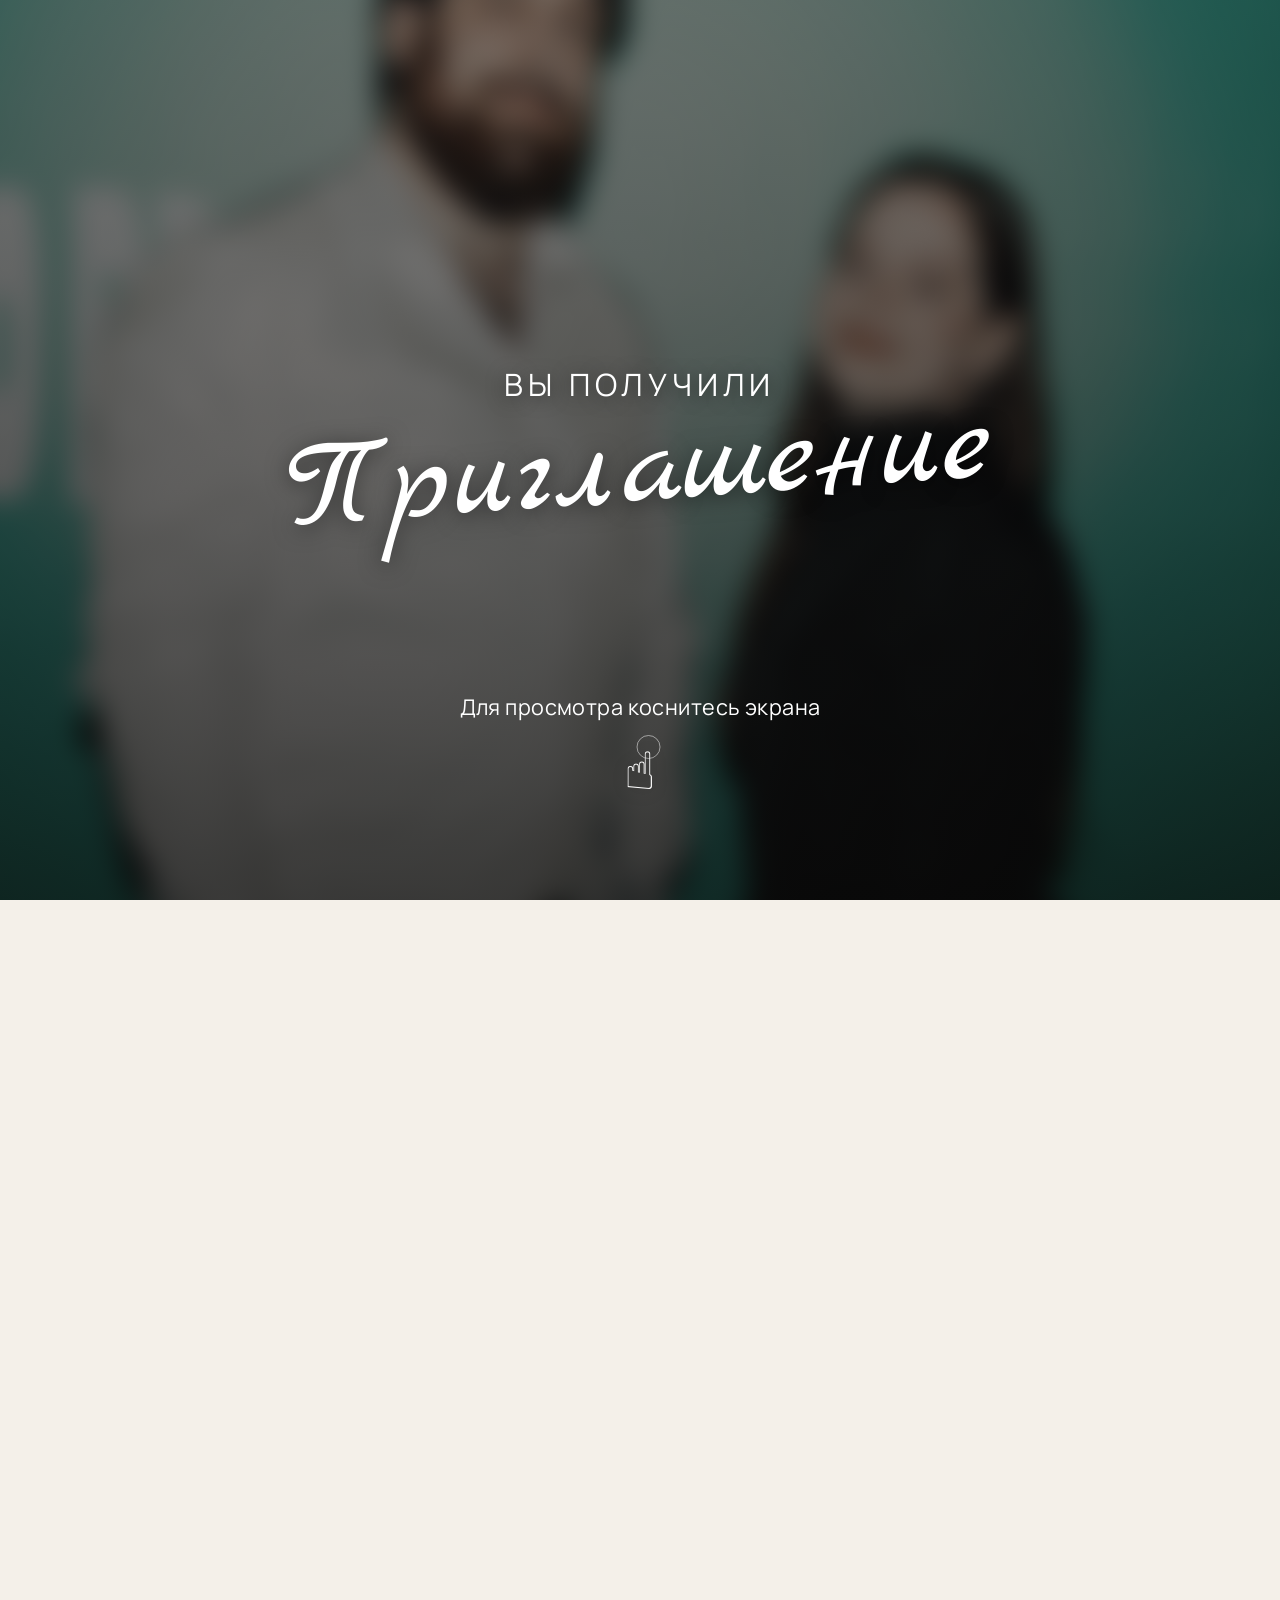
<file: index.html>
<!DOCTYPE html><html lang="ru"><head><meta charSet="utf-8"/><meta name="viewport" content="width=device-width, initial-scale=1"/><link rel="preload" as="image" href="/anton-child-restored.png"/><link rel="preload" as="image" href="/diana-child.jpg"/><link rel="preload" as="image" href="/story-together-sun.jpg"/><link rel="preload" as="image" href="/story-together-blue.jpg"/><link rel="stylesheet" href="/_next/static/chunks/0qpd5pcnrrb32.css" data-precedence="next"/><link rel="preload" as="script" fetchPriority="low" href="/_next/static/chunks/0ht900cau6_ur.js"/><script src="/_next/static/chunks/0r8nt2o8muejo.js" async=""></script><script src="/_next/static/chunks/07lhk_q6pmm3r.js" async=""></script><script src="/_next/static/chunks/turbopack-05c8c~j12fn14.js" async=""></script><script src="/_next/static/chunks/0dbhjjzl8qfwv.js" async=""></script><script src="/_next/static/chunks/0u_i_opcfye2-.js" async=""></script><title>Антон &amp; Диана — приглашение на хупу</title><meta name="description" content="Приглашение на хупу Антона и Дианы"/><link rel="shortcut icon" href="/favicon.svg"/><link rel="icon" href="/favicon.svg"/><script src="/_next/static/chunks/03~yq9q893hmn.js" noModule=""></script></head><body><div hidden=""><!--$--><!--/$--></div><button class="invitation-gate " aria-label="Открыть приглашение"><span class="gate-panel"><span class="gate-kicker">Вы получили</span><span class="gate-title">Приглашение</span></span><span class="gate-open"><em>Для просмотра коснитесь экрана</em><i class="gate-tap" aria-hidden="true"><span class="tap-hand">☝︎</span><small></small></i></span></button><main class="site-shell"><section class="hero" aria-labelledby="hero-title"><div class="hero-shade"></div><nav class="topline" aria-label="Навигация по приглашению"><a href="#details">Детали</a><span>א · ד</span><a href="#rsvp">Ответить</a></nav><div class="hero-copy reveal"><p class="eyebrow">ПРИГЛАШЕНИЕ НА ХУПУ</p><h1 id="hero-title"><span>Антон</span><i>&amp;</i><span>Диана</span></h1><div class="hero-date"><span>19</span><b>·</b><span>11</span><b>·</b><span>26</span></div></div><a class="scroll-cue" href="#hello" aria-label="Перейти к приглашению">Листайте ↓</a></section><section class="intro section" id="hello"><p class="eyebrow">ДЛЯ НАШИХ БЛИЗКИХ</p><h2>В ноябрьский вечер мы начнём нашу историю.</h2><p class="lede">Хотим прожить этот момент рядом с людьми, которые знают и любят нас настоящими. Приходите обнять нас, улыбнуться и стать частью новой семейной главы.</p><div class="arch" aria-hidden="true"><svg class="arch-line" viewBox="0 0 450 220" preserveAspectRatio="none"><path d="M0.5 219.5A224.5 219 0 0 1 449.5 219.5"></path></svg><span>א</span><span>♥</span><span>ד</span></div></section><section class="story section" aria-labelledby="story-title"><header class="story-head"><p class="eyebrow">НАША ИСТОРИЯ · ГЛАВА ПЕРВАЯ</p><h2 id="story-title">Сначала — две истории.</h2><p>Два дома, два семейных альбома. А потом — одна встреча.</p></header><div class="story-album"><figure class="story-photo story-photo-anton"><div><img src="/anton-child-restored.png" alt="Антон в детстве рядом с плюшевым медведем"/></div><figcaption><span>01</span><strong>Антон</strong><small>начало одной истории</small></figcaption></figure><p class="story-join" aria-hidden="true"><span>прошли годы</span><b>и однажды</b></p><figure class="story-photo story-photo-diana"><div><img src="/diana-child.jpg" alt="Диана в детстве с куклой"/></div><figcaption><span>02</span><strong>Диана</strong><small>начало другой истории</small></figcaption></figure></div><div class="story-present"><div class="story-present-copy"><p class="eyebrow">ГЛАВА ВТОРАЯ</p><h3>А потом<br/>мы встретились.</h3><p>С тех пор мы смотрим в одну сторону — даже когда стоим к камере по-разному.</p></div><figure class="present-photo present-photo-sun"><img src="/story-together-sun.jpg" alt="Антон и Диана вместе в солнечном саду"/><figcaption>смотреть друг на друга</figcaption></figure><figure class="present-photo present-photo-blue"><img src="/story-together-blue.jpg" alt="Антон и Диана вместе на синем фоне"/><figcaption>и всегда быть рядом</figcaption></figure><span class="story-present-mark" aria-hidden="true">א + ד</span></div><div class="story-next"><span>Следующая глава — под хупой</span><i>19 · 11 · 26</i></div></section><div class="marquee" aria-hidden="true"><div>АНТОН &amp; ДИАНА · ПОД ОДНОЙ ХУПОЙ · 19 НОЯБРЯ 2026 · АНТОН &amp; ДИАНА · ПОД ОДНОЙ ХУПОЙ · 19 НОЯБРЯ 2026 ·</div></div><section class="date-poster section" id="details" aria-label="19 ноября 2026 года, 17:00"><div class="date-number"><span>19</span><small>ноября</small></div><div class="date-facts"><p class="eyebrow">ЧЕТВЕРГ · 2026</p><h2>17:00</h2><p>Нижний Новгород<br/>Грузинская, 5А</p></div></section><section class="location section dark"><div><p class="eyebrow">ГДЕ ВСТРЕТИМСЯ</p><h2>Грузинская, 5А</h2><p>Нижний Новгород · начало в 17:00</p></div><a class="button light" href="https://yandex.ru/maps/?text=Нижний%20Новгород%2C%20Грузинская%205А" target="_blank" rel="noreferrer">Открыть карту ↗</a></section><section class="timing section"><p class="eyebrow">РИТМ ВЕЧЕРА</p><h2>Без спешки,<br/>но вовремя.</h2><div class="timeline"><div class="timeline-row"><span>16:00</span><i>01</i><div class="timeline-copy"><strong>Встреча гостей</strong><small>Приезжайте к этому времени: встретим вас и соберёмся перед началом.</small></div></div><div class="timeline-row"><span>16:30</span><i>02</i><div class="timeline-copy"><strong>Кабалат паним</strong><small>Жених в сопровождении родных и друзей идёт к невесте и покрывает её фатой. После этого все направляются к хупе.</small></div></div><div class="timeline-row"><span>17:00</span><i>03</i><div class="timeline-copy"><strong>Хупа</strong><small>Свадебная церемония под балдахином. Проходит на улице.</small></div></div><div class="timeline-row"><span>18:00</span><i>04</i><div class="timeline-copy"><strong>Праздничный ужин</strong></div></div><div class="timeline-row"><span>22:00</span><i>05</i><div class="timeline-copy"><strong>Завершение вечера</strong></div></div></div></section><section class="dress section"><div><p class="eyebrow">ДРЕСС-КОД</p><h2>Вечерний и праздничный</h2><p>Будем рады видеть вас в элегантных образах. Мужчинам рекомендуем костюм, женщинам — платья миди или макси. Просим воздержаться от полностью белых нарядов.</p></div></section><section class="countdown section dark"><p class="eyebrow">ДО НАШЕЙ ХУПЫ</p><div class="counter"><div><strong>00</strong><span>дней</span></div><div><strong>00</strong><span>часов</span></div><div><strong>00</strong><span>минут</span></div><div><strong>00</strong><span>секунд</span></div></div></section><section class="rsvp section" id="rsvp"><div class="rsvp-head"><p class="eyebrow">АНКЕТА ГОСТЯ</p><h2>Будете с нами?</h2><p>Пожалуйста, дайте ответ до 1 ноября 2026 года.</p></div><form><label>Имя и фамилия<input autoComplete="name" required="" placeholder="Как к вам обращаться" name="name"/></label><fieldset class="attendance"><legend>Планируете присутствовать?</legend><label><input type="radio" required="" name="attendance" value="yes"/><span class="choice-number">01</span><span class="choice-copy"><b>Да, буду</b><small>С радостью разделю этот день с вами</small></span><span class="choice-mark"></span></label><label><input type="radio" name="attendance" value="no"/><span class="choice-number">02</span><span class="choice-copy"><b>Не смогу</b><small>Буду мысленно рядом с вами</small></span><span class="choice-mark"></span></label></fieldset><label>Имя вашего спутника или спутницы<input placeholder="Если будете не одни" name="companion"/></label><label class="website-field" aria-hidden="true">Сайт<input tabindex="-1" autoComplete="off" name="website"/></label><button class="button" type="submit">Отправить ответ</button></form></section><footer><p>До скорой встречи</p><h2>Антон и Диана</h2><div class="footer-sign"><span class="footer-date">19 / 11 / 26</span><span aria-hidden="true">·</span><span class="footer-mark">א + ד</span></div></footer></main><!--$--><!--/$--><script src="/_next/static/chunks/0ht900cau6_ur.js" id="_R_" async=""></script><script>(self.__next_f=self.__next_f||[]).push([0])</script><script>self.__next_f.push([1,"1:\"$Sreact.fragment\"\n2:I[39756,[\"/_next/static/chunks/0dbhjjzl8qfwv.js\"],\"default\"]\n3:I[37457,[\"/_next/static/chunks/0dbhjjzl8qfwv.js\"],\"default\"]\n4:I[47257,[\"/_next/static/chunks/0dbhjjzl8qfwv.js\"],\"ClientPageRoot\"]\n5:I[31713,[\"/_next/static/chunks/0dbhjjzl8qfwv.js\",\"/_next/static/chunks/0u_i_opcfye2-.js\"],\"default\"]\n8:I[97367,[\"/_next/static/chunks/0dbhjjzl8qfwv.js\"],\"OutletBoundary\"]\n9:\"$Sreact.suspense\"\nb:I[97367,[\"/_next/static/chunks/0dbhjjzl8qfwv.js\"],\"ViewportBoundary\"]\nd:I[97367,[\"/_next/static/chunks/0dbhjjzl8qfwv.js\"],\"MetadataBoundary\"]\nf:I[68027,[\"/_next/static/chunks/0dbhjjzl8qfwv.js\"],\"default\",1]\n:HL[\"/_next/static/chunks/0qpd5pcnrrb32.css\",\"style\"]\n"])</script><script>self.__next_f.push([1,"0:{\"P\":null,\"c\":[\"\",\"\"],\"q\":\"\",\"i\":false,\"f\":[[[\"\",{\"children\":[\"__PAGE__\",{}]},\"$undefined\",\"$undefined\",16],[[\"$\",\"$1\",\"c\",{\"children\":[[[\"$\",\"link\",\"0\",{\"rel\":\"stylesheet\",\"href\":\"/_next/static/chunks/0qpd5pcnrrb32.css\",\"precedence\":\"next\",\"crossOrigin\":\"$undefined\",\"nonce\":\"$undefined\"}],[\"$\",\"script\",\"script-0\",{\"src\":\"/_next/static/chunks/0dbhjjzl8qfwv.js\",\"async\":true,\"nonce\":\"$undefined\"}]],[\"$\",\"html\",null,{\"lang\":\"ru\",\"children\":[\"$\",\"body\",null,{\"children\":[\"$\",\"$L2\",null,{\"parallelRouterKey\":\"children\",\"error\":\"$undefined\",\"errorStyles\":\"$undefined\",\"errorScripts\":\"$undefined\",\"template\":[\"$\",\"$L3\",null,{}],\"templateStyles\":\"$undefined\",\"templateScripts\":\"$undefined\",\"notFound\":[[[\"$\",\"title\",null,{\"children\":\"404: This page could not be found.\"}],[\"$\",\"div\",null,{\"style\":{\"fontFamily\":\"system-ui,\\\"Segoe UI\\\",Roboto,Helvetica,Arial,sans-serif,\\\"Apple Color Emoji\\\",\\\"Segoe UI Emoji\\\"\",\"height\":\"100vh\",\"textAlign\":\"center\",\"display\":\"flex\",\"flexDirection\":\"column\",\"alignItems\":\"center\",\"justifyContent\":\"center\"},\"children\":[\"$\",\"div\",null,{\"children\":[[\"$\",\"style\",null,{\"dangerouslySetInnerHTML\":{\"__html\":\"body{color:#000;background:#fff;margin:0}.next-error-h1{border-right:1px solid rgba(0,0,0,.3)}@media (prefers-color-scheme:dark){body{color:#fff;background:#000}.next-error-h1{border-right:1px solid rgba(255,255,255,.3)}}\"}}],[\"$\",\"h1\",null,{\"className\":\"next-error-h1\",\"style\":{\"display\":\"inline-block\",\"margin\":\"0 20px 0 0\",\"padding\":\"0 23px 0 0\",\"fontSize\":24,\"fontWeight\":500,\"verticalAlign\":\"top\",\"lineHeight\":\"49px\"},\"children\":404}],[\"$\",\"div\",null,{\"style\":{\"display\":\"inline-block\"},\"children\":[\"$\",\"h2\",null,{\"style\":{\"fontSize\":14,\"fontWeight\":400,\"lineHeight\":\"49px\",\"margin\":0},\"children\":\"This page could not be found.\"}]}]]}]}]],[]],\"forbidden\":\"$undefined\",\"unauthorized\":\"$undefined\"}]}]}]]}],{\"children\":[[\"$\",\"$1\",\"c\",{\"children\":[[\"$\",\"$L4\",null,{\"Component\":\"$5\",\"serverProvidedParams\":{\"searchParams\":{},\"params\":{},\"promises\":[\"$@6\",\"$@7\"]}}],[[\"$\",\"script\",\"script-0\",{\"src\":\"/_next/static/chunks/0u_i_opcfye2-.js\",\"async\":true,\"nonce\":\"$undefined\"}]],[\"$\",\"$L8\",null,{\"children\":[\"$\",\"$9\",null,{\"name\":\"Next.MetadataOutlet\",\"children\":\"$@a\"}]}]]}],{},null,false,null]},null,false,null],[\"$\",\"$1\",\"h\",{\"children\":[null,[\"$\",\"$Lb\",null,{\"children\":\"$Lc\"}],[\"$\",\"div\",null,{\"hidden\":true,\"children\":[\"$\",\"$Ld\",null,{\"children\":[\"$\",\"$9\",null,{\"name\":\"Next.Metadata\",\"children\":\"$Le\"}]}]}],null]}],false]],\"m\":\"$undefined\",\"G\":[\"$f\",[[\"$\",\"link\",\"0\",{\"rel\":\"stylesheet\",\"href\":\"/_next/static/chunks/0qpd5pcnrrb32.css\",\"precedence\":\"next\",\"crossOrigin\":\"$undefined\",\"nonce\":\"$undefined\"}]]],\"S\":true,\"h\":null,\"s\":\"$undefined\",\"l\":\"$undefined\",\"p\":\"$undefined\",\"d\":\"$undefined\",\"b\":\"RX94Nw2mMh2facPyUw-ay\"}\n"])</script><script>self.__next_f.push([1,"6:{}\n7:\"$0:f:0:1:1:children:0:props:children:0:props:serverProvidedParams:params\"\n"])</script><script>self.__next_f.push([1,"c:[[\"$\",\"meta\",\"0\",{\"charSet\":\"utf-8\"}],[\"$\",\"meta\",\"1\",{\"name\":\"viewport\",\"content\":\"width=device-width, initial-scale=1\"}]]\n"])</script><script>self.__next_f.push([1,"10:I[27201,[\"/_next/static/chunks/0dbhjjzl8qfwv.js\"],\"IconMark\"]\na:null\ne:[[\"$\",\"title\",\"0\",{\"children\":\"Антон \u0026 Диана — приглашение на хупу\"}],[\"$\",\"meta\",\"1\",{\"name\":\"description\",\"content\":\"Приглашение на хупу Антона и Дианы\"}],[\"$\",\"link\",\"2\",{\"rel\":\"shortcut icon\",\"href\":\"/favicon.svg\"}],[\"$\",\"link\",\"3\",{\"rel\":\"icon\",\"href\":\"/favicon.svg\"}],[\"$\",\"$L10\",\"4\",{}]]\n"])</script></body></html>
</file>
<file: _next/static/chunks/0qpd5pcnrrb32.css>
@import "https://fonts.googleapis.com/css2?family=Manrope:wght@300;400;500;600&family=Marck+Script&family=Prata&display=swap";
@layer theme{:root,:host{--font-sans:ui-sans-serif, system-ui, sans-serif, "Apple Color Emoji", "Segoe UI Emoji", "Segoe UI Symbol", "Noto Color Emoji";--font-mono:ui-monospace, SFMono-Regular, Menlo, Monaco, Consolas, "Liberation Mono", "Courier New", monospace;--spacing:.25rem;--default-font-family:var(--font-sans);--default-mono-font-family:var(--font-mono)}}@layer base{*,:after,:before,::backdrop{box-sizing:border-box;border:0 solid;margin:0;padding:0}::file-selector-button{box-sizing:border-box;border:0 solid;margin:0;padding:0}html,:host{-webkit-text-size-adjust:100%;tab-size:4;line-height:1.5;font-family:var(--default-font-family,ui-sans-serif, system-ui, sans-serif, "Apple Color Emoji", "Segoe UI Emoji", "Segoe UI Symbol", "Noto Color Emoji");font-feature-settings:var(--default-font-feature-settings,normal);font-variation-settings:var(--default-font-variation-settings,normal);-webkit-tap-highlight-color:transparent}hr{height:0;color:inherit;border-top-width:1px}abbr:where([title]){-webkit-text-decoration:underline dotted;text-decoration:underline dotted}h1,h2,h3,h4,h5,h6{font-size:inherit;font-weight:inherit}a{color:inherit;-webkit-text-decoration:inherit;-webkit-text-decoration:inherit;-webkit-text-decoration:inherit;-webkit-text-decoration:inherit;text-decoration:inherit}b,strong{font-weight:bolder}code,kbd,samp,pre{font-family:var(--default-mono-font-family,ui-monospace, SFMono-Regular, Menlo, Monaco, Consolas, "Liberation Mono", "Courier New", monospace);font-feature-settings:var(--default-mono-font-feature-settings,normal);font-variation-settings:var(--default-mono-font-variation-settings,normal);font-size:1em}small{font-size:80%}sub,sup{vertical-align:baseline;font-size:75%;line-height:0;position:relative}sub{bottom:-.25em}sup{top:-.5em}table{text-indent:0;border-color:inherit;border-collapse:collapse}:-moz-focusring{outline:auto}progress{vertical-align:baseline}summary{display:list-item}ol,ul,menu{list-style:none}img,svg,video,canvas,audio,iframe,embed,object{vertical-align:middle;display:block}img,video{max-width:100%;height:auto}button,input,select,optgroup,textarea{font:inherit;font-feature-settings:inherit;font-variation-settings:inherit;letter-spacing:inherit;color:inherit;opacity:1;background-color:#0000;border-radius:0}::file-selector-button{font:inherit;font-feature-settings:inherit;font-variation-settings:inherit;letter-spacing:inherit;color:inherit;opacity:1;background-color:#0000;border-radius:0}:where(select:is([multiple],[size])) optgroup{font-weight:bolder}:where(select:is([multiple],[size])) optgroup option{padding-inline-start:20px}::file-selector-button{margin-inline-end:4px}::placeholder{opacity:1}@supports (not ((-webkit-appearance:-apple-pay-button))) or (contain-intrinsic-size:1px){::placeholder{color:currentColor}@supports (color:color-mix(in lab, red, red)){::placeholder{color:color-mix(in oklab, currentcolor 50%, transparent)}}}textarea{resize:vertical}::-webkit-search-decoration{-webkit-appearance:none}::-webkit-date-and-time-value{min-height:1lh;text-align:inherit}::-webkit-datetime-edit{display:inline-flex}::-webkit-datetime-edit-fields-wrapper{padding:0}::-webkit-datetime-edit{padding-block:0}::-webkit-datetime-edit-year-field{padding-block:0}::-webkit-datetime-edit-month-field{padding-block:0}::-webkit-datetime-edit-day-field{padding-block:0}::-webkit-datetime-edit-hour-field{padding-block:0}::-webkit-datetime-edit-minute-field{padding-block:0}::-webkit-datetime-edit-second-field{padding-block:0}::-webkit-datetime-edit-millisecond-field{padding-block:0}::-webkit-datetime-edit-meridiem-field{padding-block:0}::-webkit-calendar-picker-indicator{line-height:1}:-moz-ui-invalid{box-shadow:none}button,input:where([type=button],[type=reset],[type=submit]){appearance:button}::file-selector-button{appearance:button}::-webkit-inner-spin-button{height:auto}::-webkit-outer-spin-button{height:auto}[hidden]:where(:not([hidden=until-found])){display:none!important}}@layer components;@layer utilities{.relative{position:relative}.start{inset-inline-start:var(--spacing)}.table{display:table}}:root{--ink:#171716;--paper:#f4f0e9;--accent:#8c765f}*{box-sizing:border-box}html{scroll-behavior:smooth}body{background:var(--paper);color:var(--ink);margin:0;font-family:Arial,Helvetica,sans-serif;font-size:16px;line-height:1.55}a{color:inherit;text-decoration:none}button,input,textarea{font:inherit}.section{padding:110px max(6vw,24px)}.eyebrow{letter-spacing:.26em;text-transform:uppercase;margin:0 0 28px;font-size:.76rem}h1,h2,h3,p{margin-top:0}h2{letter-spacing:-.045em;margin-bottom:28px;font-family:Georgia,Times New Roman,serif;font-size:clamp(2.7rem,7vw,6.8rem);font-weight:400;line-height:.96}.lede{max-width:850px;margin:0 auto;font-family:Georgia,Times New Roman,serif;font-size:clamp(1.35rem,2.8vw,2.25rem);line-height:1.4}.hero{color:#fff;background:url(/anton-diana-hero.png) 50%/cover no-repeat;justify-content:center;align-items:center;min-height:100svh;display:flex;position:relative;overflow:hidden}.hero-shade{background:linear-gradient(#0808074d,#0808071a 48%,#0808078c);position:absolute;inset:0}.topline{z-index:2;letter-spacing:.18em;text-transform:uppercase;grid-template-columns:1fr auto 1fr;align-items:center;width:100%;padding:28px max(4vw,22px);font-size:.72rem;display:grid;position:absolute;top:0;left:0}.topline a:last-child{text-align:right}.topline span{letter-spacing:.1em;font-family:Georgia,serif;font-size:1.2rem}.hero-copy{z-index:1;text-align:center;width:min(1100px,88vw);position:relative}.hero-copy .eyebrow{margin-bottom:32px}.hero h1{letter-spacing:-.06em;text-shadow:0 4px 35px #00000047;justify-content:center;align-items:center;gap:clamp(14px,3vw,48px);margin:0;font-family:Georgia,Times New Roman,serif;font-size:clamp(3.7rem,10vw,9.6rem);font-weight:400;line-height:.8;display:flex}.hero h1 i{font-size:.45em;font-weight:400}.hero-date{letter-spacing:.28em;justify-content:center;gap:13px;margin-top:52px;font-size:.76rem;display:flex}.hero-date b{color:#d6c7b4}.scroll-cue{z-index:1;letter-spacing:.18em;text-transform:uppercase;font-size:.68rem;position:absolute;bottom:28px;left:50%;transform:translate(-50%)}.intro{text-align:center;padding-top:150px;padding-bottom:150px}.intro h2{max-width:1040px;margin-left:auto;margin-right:auto}.arch{border:0;justify-content:space-around;align-items:flex-end;width:min(450px,82vw);height:220px;margin:90px auto 0;padding:0 55px 38px;font-family:Georgia,serif;font-size:1.6rem;display:flex;position:relative}.arch-line{color:#17171673;width:100%;height:100%;position:absolute;inset:0;overflow:visible}.arch-line path{fill:none;stroke:currentColor;stroke-width:1px;vector-effect:non-scaling-stroke}.arch span:nth-child(3){color:var(--accent);font-size:1rem}.date-section{background:#e7dfd3;grid-template-columns:.85fr 1.15fr;align-items:center;gap:8vw;display:grid}.date-title h2{font-size:clamp(4rem,9vw,9rem)}.calendar{border-top:1px solid var(--ink);padding-top:20px}.calendar-head{letter-spacing:.2em;justify-content:space-between;margin-bottom:35px;font-size:.8rem;display:flex}.weekdays,.days{text-align:center;grid-template-columns:repeat(7,1fr);gap:10px;display:grid}.weekdays{letter-spacing:.08em;margin-bottom:14px;font-size:.65rem}.days span{aspect-ratio:1;place-items:center;font-family:Georgia,serif;font-size:1.08rem;display:grid}.days .chosen{color:#fff;background:var(--ink);border-radius:50%}.photo-break{background:url(/anton-diana-hero.png) 50% 62%/cover no-repeat;min-height:76svh;position:relative}.photo-note{color:#fff;text-shadow:0 2px 20px #000;font-family:Georgia,serif;font-size:clamp(2rem,5vw,5rem);font-style:italic;line-height:1;position:absolute;bottom:7vw;left:max(6vw,24px)}.ceremony{text-align:center;padding-top:145px;padding-bottom:145px}.ceremony-mark{border:1px solid var(--ink);border-radius:50%;place-items:center;width:46px;height:46px;margin:64px auto 0;display:grid}.dark{background:var(--ink);color:var(--paper)}.location{justify-content:space-between;align-items:flex-end;gap:50px;display:flex}.location p:not(.eyebrow){max-width:520px;font-size:1.15rem}.button{border:1px solid var(--ink);min-height:58px;color:var(--ink);text-transform:uppercase;letter-spacing:.12em;cursor:pointer;background:0 0;border-radius:999px;justify-content:center;align-items:center;padding:0 30px;font-size:.72rem;transition:all .25s;display:inline-flex}.button:hover{background:var(--ink);color:var(--paper)}.button.light{border-color:var(--paper);color:var(--paper);white-space:nowrap}.button.light:hover{background:var(--paper);color:var(--ink)}.timing h2{max-width:800px}.timeline{border-top:1px solid #17171659;margin-top:80px}.timeline-row{border-bottom:1px solid #17171659;grid-template-columns:140px 70px 1fr;align-items:center;min-height:110px;display:grid}.timeline-row span{font-family:Georgia,serif;font-size:2.1rem}.timeline-row i{color:var(--accent);font-size:.65rem}.timeline-row strong{letter-spacing:.12em;text-transform:uppercase;font-size:1rem;font-weight:400}.dress{background:#ded5c8;grid-template-columns:1fr .75fr;align-items:end;gap:10vw;display:grid}.dress p:not(.eyebrow){max-width:650px}.palette{justify-content:flex-end;display:flex}.palette span{aspect-ratio:1;border:1px solid #fff6;border-radius:50%;width:72px;margin-left:-18px;display:block}.countdown{text-align:center}.counter{grid-template-columns:repeat(4,1fr);max-width:1050px;margin:60px auto 0;display:grid}.counter div{border-right:1px solid #f4f0e94d;padding:25px 10px}.counter div:last-child{border:0}.counter strong{font-family:Georgia,serif;font-size:clamp(3.1rem,8vw,7rem);font-weight:400;line-height:1;display:block}.counter span{letter-spacing:.18em;text-transform:uppercase;font-size:.67rem}.note-grid{background:#17171659;border:1px solid #17171659;grid-template-columns:repeat(2,1fr);gap:1px;display:grid}.note-grid article{background:var(--paper);padding:54px}.note-grid article>span{color:var(--accent);font-size:.68rem}.note-grid h3{margin:50px 0 18px;font-family:Georgia,serif;font-size:2.7rem;font-weight:400}.note-grid p{max-width:520px;margin-bottom:0}.rsvp{background:#e7dfd3;grid-template-columns:.85fr 1.15fr;gap:10vw;display:grid}.rsvp-head{align-self:start;position:sticky;top:60px}.rsvp-head h2{font-size:clamp(3.2rem,7vw,7rem)}form{gap:34px;display:grid}form>label,legend{letter-spacing:.12em;text-transform:uppercase;gap:11px;font-size:.7rem;display:grid}input,textarea{width:100%;color:var(--ink);background:0 0;border:0;border-bottom:1px solid #17171680;border-radius:0;outline:none;padding:14px 0;font-size:1rem}input:focus,textarea:focus{border-bottom-color:var(--ink)}fieldset{border:0;gap:12px;margin:0;padding:0;display:grid}fieldset label{align-items:center;gap:10px;font-size:1rem;display:flex}fieldset input{width:auto;accent-color:var(--ink)}.success{border:1px solid var(--ink);text-align:center;place-content:center;min-height:330px;padding:40px;display:grid}.success span{font-family:Georgia,serif;font-size:4.5rem}footer{color:#fff;text-align:center;background:linear-gradient(#00000085,#0000009e),url(/anton-diana-hero.png) 50%/cover;flex-direction:column;justify-content:center;align-items:center;min-height:70svh;padding:100px max(6vw,24px) 40px;display:flex}footer p{letter-spacing:.2em;text-transform:uppercase;font-size:.68rem}footer h2{margin-bottom:15px}footer>a{border-bottom:1px solid #fff}.footer-sign{letter-spacing:.18em;width:100%;margin-top:auto;padding-top:80px;font-size:.67rem}@media (max-width:760px){.section{padding:82px 22px}.topline a{display:none}.topline{text-align:center;grid-template-columns:1fr}.hero h1{flex-direction:column;gap:8px;font-size:clamp(4rem,20vw,6.5rem)}.hero h1 i{margin:-8px 0}.hero-date{margin-top:38px}.date-section,.dress,.rsvp{grid-template-columns:1fr;gap:60px}.photo-break{background-position:65%;min-height:62svh}.location{flex-direction:column;align-items:flex-start}.timeline-row{grid-template-columns:95px 38px 1fr;min-height:95px}.timeline-row span{font-size:1.65rem}.palette{justify-content:flex-start}.palette span{width:55px}.counter{grid-template-columns:repeat(2,1fr)}.counter div:nth-child(2){border-right:0}.counter div:nth-child(-n+2){border-bottom:1px solid #f4f0e94d}.note-grid{grid-template-columns:1fr}.note-grid article{padding:38px 28px}.rsvp-head{position:static}}@media (prefers-reduced-motion:no-preference){.reveal{animation:1.2s both rise}@keyframes rise{0%{opacity:0;transform:translateY(20px)}}}.hero{background-image:url(/anton-diana-real.jpg);background-position:50% 32%}.photo-break{background-image:url(/anton-diana-real.jpg);background-position:50% 48%}footer{background-image:linear-gradient(#00000085,#0000009e),url(/anton-diana-real.jpg);background-position:50% 44%}.days span:first-child{grid-column:7}@media (max-width:760px){.hero{background-position:50% 28%}.photo-break{background-position:50% 42%}footer{background-position:50% 36%}}body{font-family:Manrope,Arial,sans-serif;font-weight:300}.invitation-locked{overflow:hidden}h1,h2,.date-title h2,.timeline-row span,.counter strong,.success span{font-family:Cormorant Garamond,Georgia,serif}.site-shell{opacity:0;visibility:hidden}.site-shell.is-open{visibility:visible;animation:1.5s cubic-bezier(.22,1,.36,1) both siteReveal}.site-shell.is-open .hero{animation:2.2s cubic-bezier(.22,1,.36,1) both heroReveal}.site-shell.is-open .hero-copy{animation:1.7s cubic-bezier(.22,1,.36,1) .45s both heroCopy}.invitation-gate{z-index:9999;width:100%;height:100%;color:var(--ink);cursor:pointer;clip-path:inset(0);background:#f9f8f4;border:0;flex-direction:column;justify-content:center;align-items:center;transition:clip-path 1.05s cubic-bezier(.76,0,.24,1),background-color .5s;display:flex;position:fixed;inset:0;overflow:hidden}.invitation-gate:before{content:"";pointer-events:none;border:1px solid #17171633;position:absolute;inset:22px}.invitation-gate:after{content:"19 · 11 · 26";letter-spacing:.28em;font-size:.65rem;position:absolute;top:42px}.invitation-gate.is-opening{clip-path:inset(0 50%)}.invitation-gate.is-opening>*{opacity:0;transform:scale(.96)}.gate-kicker{letter-spacing:.28em;font-size:.72rem;transition:all .35s}.gate-script{margin-top:2px;font-family:Caveat,cursive;font-size:clamp(3.7rem,10vw,8rem);font-weight:400;line-height:1;transition:all .35s;transform:rotate(-4deg)}.gate-chuppah{border:1px solid var(--ink);border-bottom:0;border-radius:160px 160px 0 0;justify-content:center;align-items:flex-end;gap:40px;width:min(300px,65vw);height:135px;margin:58px 0 55px;padding-bottom:23px;font-family:Cormorant Garamond,serif;font-size:1.8rem;transition:all .35s;display:flex;position:relative}.gate-chuppah:before,.gate-chuppah:after{content:"";border-left:1px solid var(--ink);height:159px;position:absolute;bottom:-24px}.gate-chuppah:before{left:-1px}.gate-chuppah:after{right:-1px}.gate-chuppah b{font-size:.7rem;font-weight:400;animation:2s ease-in-out infinite starPulse}.gate-hint{letter-spacing:.12em;text-transform:uppercase;flex-direction:column;align-items:center;gap:20px;font-size:.7rem;transition:all .35s;display:flex}.gate-hint em{font-style:normal}.gate-hint i{border:1px solid var(--ink);border-radius:50%;width:54px;height:54px;animation:2s ease-out infinite tapPulse;position:relative}.gate-hint i:after{content:"";background:var(--ink);border-radius:50%;width:7px;height:7px;position:absolute;top:50%;left:50%;transform:translate(-50%,-50%)}.marquee{border-top:1px solid var(--ink);border-bottom:1px solid var(--ink);background:var(--paper);opacity:0;padding:18px 0;transition:all 1.3s cubic-bezier(.22,1,.36,1);overflow:hidden;transform:translateY(20px)}.marquee.is-visible{opacity:1;transform:none}.marquee div{letter-spacing:.2em;white-space:nowrap;width:max-content;font-size:.68rem;animation:24s linear infinite marquee}.section,.photo-break,footer{opacity:0;transition:opacity 1.6s cubic-bezier(.22,1,.36,1),transform 1.6s cubic-bezier(.22,1,.36,1);transform:translateY(70px)}.section:nth-of-type(2n){transform:translate(-55px)}.section:nth-of-type(odd){transform:translate(55px)}.section.is-visible,.photo-break.is-visible,footer.is-visible{opacity:1;transform:none}.photo-break{background-attachment:fixed}.photo-note{font-family:Caveat,cursive;font-weight:400;transform:rotate(-4deg)}.eyebrow{font-weight:500}.button{position:relative;overflow:hidden}.button:after{content:"";opacity:.08;background:currentColor;transition:transform .65s;position:absolute;inset:0;transform:translate(-110%)skew(-18deg)}.button:hover:after{transform:translate(110%)skew(-18deg)}@keyframes siteReveal{0%{opacity:0}to{opacity:1}}@keyframes heroReveal{0%{filter:blur(12px);transform:scale(1.08)}to{filter:blur();transform:scale(1)}}@keyframes heroCopy{0%{opacity:0;transform:translateY(45px)}to{opacity:1;transform:none}}@keyframes tapPulse{0%{box-shadow:0 0 #1717163d}70%{box-shadow:0 0 0 20px #17171600}to{box-shadow:0 0 #17171600}}@keyframes starPulse{50%{opacity:.35;transform:rotate(45deg)}}@keyframes marquee{to{transform:translate(-50%)}}@media (max-width:760px){.photo-break{background-attachment:scroll}.section:nth-of-type(2n),.section:nth-of-type(odd){transform:translateY(45px)}.section.is-visible{transform:none}.invitation-gate:before{inset:12px}.invitation-gate:after{top:28px}.gate-chuppah{margin:45px 0 42px}}@media (prefers-reduced-motion:reduce){.site-shell.is-open,.site-shell.is-open .hero,.site-shell.is-open .hero-copy,.gate-chuppah b,.gate-hint i,.marquee div{animation:none}.section,.photo-break,footer,.marquee{opacity:1;transition:none;transform:none}.invitation-gate{transition:opacity .25s}.invitation-gate.is-opening{clip-path:none;opacity:0}}h1,h2,.date-title h2,.timeline-row span,.counter strong,.success span{letter-spacing:-.045em;font-family:Prata,Georgia,serif;font-weight:400}.hero h1{font-family:Prata,Georgia,serif}.photo-note{font-family:Marck Script,cursive}.invitation-gate{color:#fff;clip-path:none;background:linear-gradient(#0709098c,#070909ba),url(/anton-diana-real.jpg) 50% 34%/cover no-repeat;transition:opacity .9s,transform 1.2s cubic-bezier(.22,1,.36,1)}.invitation-gate:before{background:inherit;filter:blur(16px);z-index:0;border:0;inset:-26px;transform:scale(1.04)}.invitation-gate:after{content:"";z-index:1;background:#0305056b;inset:0}.invitation-gate>*{z-index:2;position:relative}.invitation-gate.is-opening{clip-path:none;opacity:0;transform:scale(1.06)}.gate-kicker{letter-spacing:.14em;font-size:clamp(1rem,2.4vw,1.85rem);font-weight:400}.gate-script{text-shadow:0 3px 28px #00000047;margin-top:2px;font-family:Marck Script,cursive;font-size:clamp(4.7rem,12vw,9.5rem);line-height:.95;transform:rotate(-5deg)}.gate-hint{letter-spacing:.02em;text-transform:none;gap:12px;margin-top:clamp(100px,17vh,190px);font-size:clamp(.9rem,1.7vw,1.35rem)}.gate-hint .gate-hand{border:0;width:auto;height:auto;font-family:Arial,sans-serif;font-size:4.4rem;line-height:1;animation:1.8s ease-in-out infinite handTap}.gate-hint .gate-hand:after{display:none}@keyframes handTap{0%,to{transform:translateY(0)}45%{transform:translateY(-10px)}65%{transform:translateY(0)}}@media (max-width:760px){.gate-script{font-size:clamp(4.2rem,20vw,6.8rem)}.gate-hint{margin-top:14vh}.gate-kicker{font-size:1rem}.invitation-gate{background-position:50% 30%}}html,body,.site-shell{width:100%;max-width:100%;overflow-x:clip}.marquee{max-width:100vw}.date-poster{background:#d8cec0;border-top:1px solid #17171638;border-bottom:1px solid #17171638;grid-template-columns:1.2fr .8fr;min-height:720px;padding-top:85px;padding-bottom:85px;display:grid}.date-number{border-right:1px solid #1717164d;flex-direction:column;justify-content:center;align-items:flex-start;display:flex}.date-number span{letter-spacing:-.06em;font-family:Prata,Georgia,serif;font-size:clamp(8.5rem,18vw,16rem);line-height:.8}.date-number small{letter-spacing:0;margin:14px 0 0 2%;font-family:Prata,Georgia,serif;font-size:clamp(2.4rem,4.6vw,4rem);font-weight:400;line-height:1;transform:none}.date-facts{flex-direction:column;justify-content:center;padding-left:7vw;display:flex}.date-facts h2{margin:25px 0 50px;font-size:clamp(5rem,12vw,11rem)}.date-facts>p:last-child{font-size:clamp(1rem,2vw,1.35rem);line-height:1.7}.evening{background:#f4f0e9}.evening>h2{max-width:1000px}.evening-grid{border-top:1px solid #17171659;border-bottom:1px solid #17171659;grid-template-columns:repeat(3,1fr);margin-top:90px;display:grid}.evening-grid article{border-right:1px solid #17171659;flex-direction:column;min-height:330px;padding:38px 42px 45px;display:flex}.evening-grid article:last-child{border-right:0}.evening-grid article>span{letter-spacing:.16em;color:var(--accent);font-size:.65rem}.evening-grid h3{margin:auto 0 22px;font-family:Prata,Georgia,serif;font-size:clamp(1.7rem,3vw,3rem);font-weight:400;line-height:1.08}.evening-grid p{max-width:320px;margin-bottom:0}.location h2{max-width:800px}@media (max-width:760px){.date-poster{grid-template-columns:1fr;min-height:auto;padding-top:80px;padding-bottom:80px}.date-number{border-bottom:1px solid #1717164d;border-right:0;padding-bottom:60px}.date-number span{font-size:clamp(7.2rem,36vw,11rem)}.date-number small{margin-top:8px;font-size:clamp(2rem,7.5vw,2.8rem)}.date-facts{padding:65px 0 0}.date-facts h2{margin:16px 0 30px}.evening-grid{grid-template-columns:1fr;margin-top:60px}.evening-grid article{border-bottom:1px solid #17171659;border-right:0;min-height:250px;padding:30px 0}.evening-grid article:last-child{border-bottom:0}.evening-grid h3{margin:auto 0 18px}}.invitation-gate{color:var(--ink);background:#eee8de;grid-template-rows:auto 1fr auto;grid-template-columns:1fr minmax(260px,520px) 1fr;place-items:center;padding:38px max(4vw,28px);display:grid}.invitation-gate:before{content:"";filter:none;z-index:0;background:0 0;border:1px solid #17171647;inset:18px;transform:none}.invitation-gate:after{display:none}.gate-date{letter-spacing:.28em;grid-area:1/2;font-size:.68rem}.gate-photos{z-index:1;grid-area:2/1/auto/4;width:min(920px,84vw);height:min(54vh,540px);display:block;position:relative}.gate-photo{background:#f8f6f1;width:clamp(190px,24vw,330px);padding:10px 10px 42px;transition:transform 1.2s cubic-bezier(.22,1,.36,1);display:block;position:absolute;box-shadow:0 18px 50px #1e1a1529}.gate-photo img{object-fit:cover;filter:saturate(.82)contrast(.96);width:100%;height:clamp(210px,31vw,390px);display:block}.gate-photo i{font-family:Marck Script,cursive;font-size:1.7rem;font-style:normal;position:absolute;bottom:10px;left:18px}.gate-photo-anton{top:11%;left:9%;transform:rotate(-6deg)}.gate-photo-diana{bottom:7%;right:8%;transform:rotate(6deg)}.gate-story{z-index:3;text-align:center;pointer-events:none;flex-direction:column;grid-area:2/2;align-items:center;display:flex}.gate-story small{letter-spacing:.24em;text-transform:uppercase;font-size:.68rem}.gate-story strong{letter-spacing:-.06em;font-family:Prata,Georgia,serif;font-size:clamp(3.7rem,8vw,8.4rem);font-weight:400;line-height:.9}.gate-open{letter-spacing:.16em;text-transform:uppercase;grid-area:3/2;align-items:center;gap:14px;font-size:.68rem;display:flex}.gate-open i{border:1px solid var(--ink);border-radius:50%;place-items:center;width:48px;height:48px;font-size:1.1rem;font-style:normal;animation:2s ease-in-out infinite openPulse;display:grid}.gate-open em{font-style:normal}.invitation-gate:hover .gate-photo-anton{transform:rotate(-9deg)translate(-8px,-6px)}.invitation-gate:hover .gate-photo-diana{transform:rotate(9deg)translate(8px,-6px)}@keyframes openPulse{50%{background:var(--ink);color:#eee8de;transform:rotate(45deg)}}@media (max-width:760px){.invitation-gate{grid-template-columns:1fr;padding:26px 18px}.gate-date,.gate-story,.gate-open{grid-column:1}.gate-photos{grid-column:1;width:92vw;height:57vh}.gate-photo{width:46vw;padding:7px 7px 32px}.gate-photo img{height:38vh}.gate-photo i{font-size:1.35rem;bottom:5px;left:13px}.gate-photo-anton{top:5%;left:1%}.gate-photo-diana{bottom:3%;right:1%}.gate-story strong{font-size:clamp(3.3rem,16vw,5rem)}.gate-story{text-shadow:0 1px 12px #eee8de,0 1px 24px #eee8de}.gate-open{font-size:.62rem}.invitation-gate:before{inset:9px}}.attendance{gap:12px}.attendance legend{margin-bottom:6px}.attendance label{cursor:pointer;border:1px solid #17171661;border-radius:16px;min-height:66px;padding:0 18px;transition:background .25s,color .25s,border-color .25s}.attendance label:hover{border-color:var(--ink)}.attendance label:has(input:checked){background:var(--ink);color:var(--paper);border-color:var(--ink)}.attendance input{appearance:none;background:0 0;border:1.5px solid;border-radius:50%;flex:0 0 22px;width:22px;height:22px;margin:0}.attendance input:checked{background:radial-gradient(circle,currentColor 0 4px,#0000 5px)}.attendance input:focus-visible{outline:3px solid var(--accent);outline-offset:4px}.attendance span{font-size:1rem}@media (max-width:480px){.section{padding:68px 18px}h2{font-size:clamp(2.45rem,14vw,4.25rem);line-height:.98}.lede{font-size:1.18rem}.invitation-gate{grid-template-rows:30px minmax(0,1fr) auto 72px;grid-template-columns:1fr;gap:6px;height:100svh;min-height:100svh;padding:18px 14px 20px}.invitation-gate:before{inset:7px}.gate-date{grid-area:1/1;font-size:.7rem}.gate-photos{grid-area:2/1;width:100%;height:100%;max-height:430px}.gate-photo{width:min(43vw,158px);padding:5px 5px 29px}.gate-photo img{height:clamp(180px,29vh,235px)}.gate-photo i{font-size:1.2rem;bottom:3px;left:10px}.gate-photo-anton{top:7%;left:2%;transform:rotate(-5deg)}.gate-photo-diana{bottom:5%;right:2%;transform:rotate(5deg)}.gate-story{text-shadow:none;grid-area:3/1}.gate-story small{font-size:.62rem}.gate-story strong{font-size:clamp(2.8rem,14vw,4rem);line-height:.92}.gate-open{border:1px solid var(--ink);background:var(--ink);width:min(100%,310px);min-height:56px;color:var(--paper);letter-spacing:.09em;border-radius:999px;grid-area:4/1;justify-content:center;gap:12px;padding:7px 18px 7px 8px;font-size:.72rem}.gate-open i{border-color:#f4f0e9b3;width:42px;height:42px;animation:1.7s ease-in-out infinite mobileOpenPulse}.gate-open em b{font-weight:600}.hero h1{font-size:clamp(3.7rem,19vw,5.3rem)}.hero-date{margin-top:30px}.intro{padding-top:82px;padding-bottom:90px}.arch{height:170px;margin-top:60px}.date-number span{font-size:clamp(8.5rem,50vw,12rem)}.date-number small{font-size:2.8rem}.date-facts h2{font-size:4.5rem}.timeline{margin-top:48px}.timeline-row{grid-template-columns:78px 28px 1fr;min-height:82px}.timeline-row span{font-size:1.35rem}.timeline-row strong{letter-spacing:.08em;font-size:.78rem}.palette span{width:47px}.counter strong{font-size:3.35rem}.rsvp{gap:42px}.rsvp-head h2{font-size:3.8rem}.rsvp-head p{font-size:1rem}form{gap:28px}form>label,legend{font-size:.78rem}input,textarea{font-size:1rem}.attendance label{min-height:62px;padding:0 14px}.attendance span{font-size:.95rem}.button{width:100%;min-height:60px}footer{min-height:62svh}@keyframes mobileOpenPulse{50%{transform:translate(4px)}}}.invitation-gate{color:var(--ink);background:#f1ece3;grid-template-rows:auto 1fr auto;grid-template-columns:1fr;padding:34px}.invitation-gate:before{border-color:#1717163d;inset:16px}.gate-date{z-index:2;grid-area:1/1}.gate-panel{flex-direction:column;grid-area:2/1;justify-content:center;align-items:center;width:min(760px,86vw);height:min(570px,66vh);display:flex;position:relative}.gate-panel:before{content:"";border:1px solid #17171673;border-bottom:0;border-radius:50% 50% 0 0;position:absolute;inset:7% 14% 5%}.gate-panel:after{content:"";background:#17171673;height:1px;position:absolute;bottom:5%;left:14%;right:14%}.gate-kicker{z-index:1;letter-spacing:.3em;text-transform:uppercase;margin-bottom:clamp(40px,8vh,82px);font-size:.68rem;position:relative}.gate-symbol{z-index:1;align-items:center;gap:22px;margin-bottom:24px;font-family:Prata,Georgia,serif;font-size:1.45rem;display:flex;position:relative}.gate-symbol b{color:var(--accent);font-size:.55rem;font-weight:400}.gate-title{z-index:1;margin:-28px 0 42px;font-family:Marck Script,cursive;font-size:clamp(4.8rem,12vw,10rem);font-weight:400;line-height:.9;position:relative;transform:rotate(-4deg)}.gate-couple{z-index:1;letter-spacing:.2em;text-transform:uppercase;font-family:Prata,Georgia,serif;font-size:.82rem;position:relative}.gate-names{z-index:1;letter-spacing:-.06em;align-items:baseline;gap:clamp(13px,3vw,34px);font-family:Prata,Georgia,serif;font-size:clamp(3.2rem,8vw,7.8rem);line-height:.95;display:flex;position:relative}.gate-names strong{font-weight:400}.gate-names em{font-family:Marck Script,cursive;font-size:.55em;font-weight:400}.gate-place{z-index:1;letter-spacing:.18em;text-transform:uppercase;margin-top:clamp(35px,7vh,68px);font-size:.67rem;position:relative}.gate-open{z-index:2;border:1px solid var(--ink);background:var(--ink);min-width:265px;min-height:58px;color:var(--paper);letter-spacing:.14em;border-radius:0;grid-area:3/1;justify-content:space-between;padding:8px 10px 8px 24px}.gate-open i{border:1px solid #f4f0e98c;border-radius:50%;width:40px;height:40px;animation:1.8s ease-in-out infinite gateDot;position:relative}.gate-open i b{background:var(--paper);border-radius:50%;width:5px;height:5px;position:absolute;top:50%;left:50%;transform:translate(-50%,-50%)}.gate-open .gate-tap{border:0;border-radius:0;width:38px;height:46px;animation:none;position:relative}.gate-tap>b{z-index:2;border:1.5px solid var(--paper);background:var(--ink);border-radius:8px 8px 4px 4px;width:10px;height:29px;position:absolute;top:2px;left:50%;transform:translate(-50%)}.gate-tap>span{z-index:1;border:1.5px solid var(--paper);border-top:0;border-radius:0 0 12px 12px;height:20px;position:absolute;bottom:1px;left:4px;right:4px}.gate-tap>small{border:1px solid #f4f0e98c;border-radius:50%;width:24px;height:24px;animation:1.8s ease-out infinite tapRing;position:absolute;top:-5px;left:50%;transform:translate(-50%)}@keyframes tapRing{0%{opacity:0;transform:translate(-50%)scale(.55)}35%{opacity:1}to{opacity:0;transform:translate(-50%)scale(1.45)}}@keyframes gateDot{50%{background:#f4f0e91f;transform:scale(.86)}}.attendance{border-top:1px solid #17171673;gap:0}.attendance legend{border-bottom:1px solid #17171673;width:100%;padding-bottom:18px}.attendance label{border:0;border-bottom:1px solid #17171673;border-radius:0;grid-template-columns:42px 1fr 28px;align-items:center;gap:18px;min-height:104px;padding:18px 8px;transition:background .25s,padding .25s;display:grid;position:relative}.attendance label:hover{background:#ffffff3d;padding-left:16px}.attendance label:has(input:checked){color:var(--ink);background:#8c765f21;border-color:#171716a6;padding-left:16px}.attendance input{opacity:0;pointer-events:none;width:1px;height:1px;position:absolute}.choice-number{letter-spacing:.16em;color:var(--accent);font-size:.62rem!important}.choice-copy{letter-spacing:0;text-transform:none;flex-direction:column;gap:4px;display:flex;font-size:1rem!important}.choice-copy b{font-family:Prata,Georgia,serif;font-size:1.25rem;font-weight:400}.choice-copy small{color:#1717169e;font-size:.74rem}.choice-mark{border:1px solid #1717168c;width:20px;height:20px;position:relative;transform:rotate(45deg)}.attendance label:has(input:checked) .choice-mark:after{content:"";background:var(--ink);position:absolute;inset:5px}.website-field{width:1px!important;height:1px!important;position:absolute!important;left:-10000px!important;overflow:hidden!important}.form-error{color:#8b2920;margin:0;font-size:.86rem}.button:disabled{opacity:.55;cursor:wait}@media (max-width:600px){.invitation-gate{grid-template-rows:34px minmax(0,1fr) 78px;padding:18px 14px 20px}.invitation-gate:before{inset:8px}.gate-panel{width:100%;height:auto;min-height:0}.gate-panel:before{border-radius:48% 48% 0 0;inset:13% 6% 8%}.gate-panel:after{bottom:8%;left:6%;right:6%}.gate-kicker{margin-bottom:32px;font-size:.62rem}.gate-title{white-space:nowrap;margin:-12px -7vw 30px;font-size:clamp(4rem,19vw,5.8rem)}.gate-couple{letter-spacing:.15em;font-size:.67rem}.gate-open{width:min(100%,280px);min-width:0;min-height:60px;padding:7px 14px 7px 20px}.gate-open .gate-tap{transform:scale(.84)}.attendance label{grid-template-columns:30px 1fr 20px;gap:12px;min-height:98px;padding-left:4px;padding-right:4px}.attendance label:hover{padding-left:10px}.attendance label:has(input:checked){padding-left:10px}.choice-copy b{font-size:1.08rem}.choice-copy small{font-size:.68rem}}.story{color:var(--paper);background:#211f1c;padding-top:135px;padding-bottom:135px;overflow:hidden}.story-head{grid-template-columns:.7fr 1.3fr;align-items:start;column-gap:8vw;display:grid}.story-head .eyebrow{grid-column:1}.story-head h2{color:#eee7dc;grid-area:1/2/3;max-width:900px;margin:0}.story-head>p:last-child{color:#f4f0e9ad;grid-column:1;max-width:420px;margin-top:56px}.story-album{grid-template-columns:minmax(220px,420px) minmax(100px,1fr) minmax(220px,420px);align-items:center;gap:4vw;max-width:1280px;margin:120px auto 0;display:grid;position:relative}.story-photo{margin:0}.story-photo>div{background:#e8e0d4;padding:10px;position:relative}.story-photo>div:after{content:"";pointer-events:none;border:1px solid #ffffff4d;position:absolute;inset:10px}.story-photo img{object-fit:cover;filter:saturate(.78)contrast(.95);width:100%;height:clamp(360px,39vw,560px);display:block}.story-photo-anton{transform:rotate(-3deg)}.story-photo-diana{margin-top:100px;transform:rotate(3deg)}.story-photo-diana img{object-position:center 30%}.story-photo figcaption{grid-template-columns:auto 1fr;gap:2px 18px;padding:25px 4px 0;display:grid}.story-photo figcaption span{letter-spacing:.14em;color:#bbaa96;grid-row:1/3;font-size:.6rem}.story-photo figcaption strong{font-family:Prata,Georgia,serif;font-size:1.55rem;font-weight:400}.story-photo figcaption small{letter-spacing:.12em;text-transform:uppercase;color:#f4f0e985;font-size:.66rem}.story-join{text-align:center;flex-direction:column;align-items:center;gap:10px;margin:0;display:flex}.story-join:before,.story-join:after{content:"";background:#f4f0e947;width:1px;height:80px}.story-join span{letter-spacing:.2em;text-transform:uppercase;font-size:.6rem}.story-join b{color:#cab8a2;font-family:Marck Script,cursive;font-size:2.6rem;font-weight:400;transform:rotate(-5deg)}.story-next{letter-spacing:.2em;text-transform:uppercase;border-top:1px solid #f4f0e947;justify-content:space-between;margin-top:115px;padding-top:22px;font-size:.62rem;display:flex}.story-next i{color:#bbaa96;font-style:normal}.story-present{color:var(--ink);background:#d7cbbb;grid-template-columns:.78fr 1fr 1fr;align-items:end;gap:3.5vw;margin-top:180px;padding:100px 5vw 20px;display:grid;position:relative}.story-present-copy{align-self:center;padding-bottom:70px}.story-present-copy .eyebrow{margin-bottom:30px}.story-present-copy h3{letter-spacing:-.05em;margin:0 0 34px;font-family:Prata,Georgia,serif;font-size:clamp(2.6rem,5vw,5.6rem);font-weight:400;line-height:.98}.story-present-copy>p:last-child{max-width:330px;margin:0;font-size:.9rem;line-height:1.7}.present-photo{z-index:1;margin:0;position:relative}.present-photo img{object-fit:cover;width:100%;height:clamp(430px,47vw,680px);display:block}.present-photo figcaption{letter-spacing:.16em;text-transform:uppercase;padding-top:14px;font-size:.59rem}.present-photo-sun{transform:translateY(-70px)rotate(-1.5deg)}.present-photo-blue{transform:translateY(35px)rotate(1.5deg)}.story-present-mark{color:#17171673;font-family:Marck Script,cursive;font-size:clamp(2rem,4vw,4rem);position:absolute;top:24px;right:3vw;transform:rotate(-6deg)}@media (max-width:760px){.story{padding:70px 18px 76px}.story-head{display:block}.story-head .eyebrow{margin-bottom:20px}.story-head h2{font-size:clamp(2.35rem,11vw,3.5rem);line-height:1.02}.story-head>p:last-child{max-width:300px;margin-top:24px;font-size:.86rem}.story-album{grid-template-columns:1fr 1fr;align-items:start;gap:12px;margin-top:50px}.story-photo img{height:clamp(220px,58vw,300px)}.story-photo>div{padding:5px}.story-photo>div:after{inset:5px}.story-photo-anton{transform:rotate(-1.5deg)}.story-photo-diana{margin-top:42px;transform:rotate(1.5deg)}.story-join{z-index:2;background:#211f1c;width:88px;padding:8px 4px;position:absolute;top:46%;left:50%;transform:translate(-50%,-50%)}.story-join:before,.story-join:after{display:none}.story-join span{font-size:.42rem}.story-join b{font-size:1.35rem}.story-photo figcaption{padding:10px 2px 0;display:block}.story-photo figcaption span,.story-photo figcaption small{display:none}.story-photo figcaption strong{font-size:1rem;display:block}.story-present{grid-template-columns:1fr 1fr;gap:9px;margin:90px -18px 0;padding:50px 12px 46px}.story-present-copy{grid-column:1/3;padding:0 4px 34px}.story-present-copy .eyebrow{margin-bottom:18px}.story-present-copy h3{margin-bottom:20px;font-size:clamp(2.35rem,11vw,3.5rem)}.story-present-copy>p:last-child{max-width:270px;font-size:.8rem}.present-photo img{height:clamp(245px,62vw,330px)}.present-photo-sun{transform:translateY(-10px)rotate(-1deg)}.present-photo-blue{transform:translateY(25px)rotate(1deg)}.present-photo figcaption{display:none}.story-present-mark{font-size:1.7rem;top:20px;right:14px}.story-next{gap:20px;margin-top:62px;font-size:.54rem}.story-next span{max-width:150px}.story-next i{white-space:nowrap}}.invitation-gate{z-index:1000;color:#fff;cursor:pointer;isolation:isolate;background:#0c0b0a;border:0;flex-direction:column;justify-content:center;align-items:center;width:100%;height:100svh;padding:clamp(28px,5vw,72px);display:flex;position:fixed;inset:0;overflow:hidden}.invitation-gate:before{content:"";z-index:-2;filter:blur(13px)saturate(.72);background:url(/anton-diana-real.jpg) 50% 43%/cover no-repeat;transition:filter 1.15s,transform 1.15s cubic-bezier(.2,.8,.2,1);position:absolute;inset:-34px;transform:scale(1.06)}.invitation-gate:after{content:"";z-index:-1;background:linear-gradient(#0706056e,#07060594 57%,#070605bd);display:block;position:absolute;inset:0}.gate-panel{color:#fff;flex-direction:column;justify-content:center;align-items:center;width:auto;height:auto;min-height:0;display:flex}.gate-panel:before,.gate-panel:after{display:none}.gate-kicker{letter-spacing:.17em;text-transform:uppercase;text-shadow:0 2px 18px #0000008c;margin:0 0 4px;font-family:Manrope,Arial,sans-serif;font-size:clamp(1rem,2.4vw,2rem);font-weight:400;line-height:1.2}.gate-title{white-space:nowrap;text-shadow:0 3px 22px #00000080;margin:0;font-family:Marck Script,cursive;font-size:clamp(4.2rem,10vw,9rem);font-weight:400;line-height:1;transform:rotate(-4deg)}.gate-open{color:#fff;letter-spacing:.02em;text-transform:none;background:0 0;border:0;flex-direction:column;justify-content:center;gap:18px;width:auto;min-width:0;min-height:0;padding:0;font-family:Manrope,Arial,sans-serif;font-size:clamp(.88rem,1.7vw,1.35rem);font-weight:400;line-height:1.4;display:flex;position:absolute;bottom:clamp(52px,12vh,140px);left:50%;transform:translate(-50%)}.gate-open em{white-space:nowrap}.gate-open .gate-tap{width:42px;height:52px;transform:none}.gate-tap>.tap-hand{color:#fff;filter:drop-shadow(0 2px 8px #00000059);border:0;place-items:center;font-family:Arial Unicode MS,"Noto Sans Symbols 2",sans-serif;font-size:3.25rem;font-style:normal;font-weight:400;line-height:1;animation:1.8s ease-in-out infinite handPress;display:grid;position:absolute;inset:0;transform:translateY(5px)}.gate-tap>small{border-color:#ffffff80;left:calc(50% + 9px)}.invitation-gate.is-opening{pointer-events:none;animation:1.1s forwards gateFade}.invitation-gate.is-opening:before{filter:blur()saturate(.9);transform:scale(1)}@keyframes gateFade{0%,55%{opacity:1}to{opacity:0}}@keyframes handPress{0%,to{transform:translateY(7px)}40%,60%{transform:translateY(1px)}}@media (max-width:760px){.invitation-gate{padding:24px 20px}.invitation-gate:before{filter:blur(10px)saturate(.72);background-position:50% 42%;inset:-24px}.gate-kicker{letter-spacing:.16em;font-size:.96rem}.gate-title{font-size:clamp(3.5rem,15vw,5.6rem)}.gate-open{letter-spacing:0;gap:14px;width:calc(100% - 36px);font-size:.9rem;bottom:max(54px,9vh)}.gate-open em{white-space:normal;text-align:center}.story{padding:76px 18px 84px}.story-album{flex-direction:column;gap:30px;margin-top:52px;display:flex}.story-photo{width:100%;transform:none}.story-photo-diana{margin-top:0}.story-photo>div{padding:7px}.story-photo img{aspect-ratio:auto;object-fit:contain;width:100%;height:auto;max-height:none}.story-photo figcaption{grid-template-columns:34px 1fr;padding:14px 3px 0;display:grid}.story-photo figcaption span{grid-row:1/3;display:block}.story-photo figcaption strong{font-size:1.3rem}.story-photo figcaption small{font-size:.58rem;display:block}.story-join{background:0 0;width:100%;padding:10px 0;position:static;transform:none}.story-join:before,.story-join:after{width:1px;height:34px;display:block}.story-join span{font-size:.52rem}.story-join b{font-size:2rem}.story-present{flex-direction:column;gap:18px;margin:82px -18px 0;padding:54px 18px 62px;display:flex}.story-present-copy{padding:0 0 22px}.present-photo{width:100%;transform:none}.present-photo img{aspect-ratio:3/4;object-fit:cover;height:auto}.present-photo figcaption{padding:10px 2px 0;display:block}.story-present-mark{top:22px;right:18px}}@media (max-width:420px){.gate-kicker{font-size:.86rem}.gate-title{font-size:15vw}.story-head h2,.story-present-copy h3{font-size:2.6rem}.story-next{align-items:flex-end}}.timeline-row{align-items:center;min-height:128px;padding:22px 0}.timeline-copy{gap:6px;display:grid}.timeline-copy small{letter-spacing:0;text-transform:none;color:#171716b8;max-width:460px;font-size:.92rem;line-height:1.45}.footer-sign{direction:ltr;justify-content:center;align-items:baseline;gap:.55em;display:flex}.footer-date,.footer-mark{direction:ltr;unicode-bidi:isolate}
</file>
